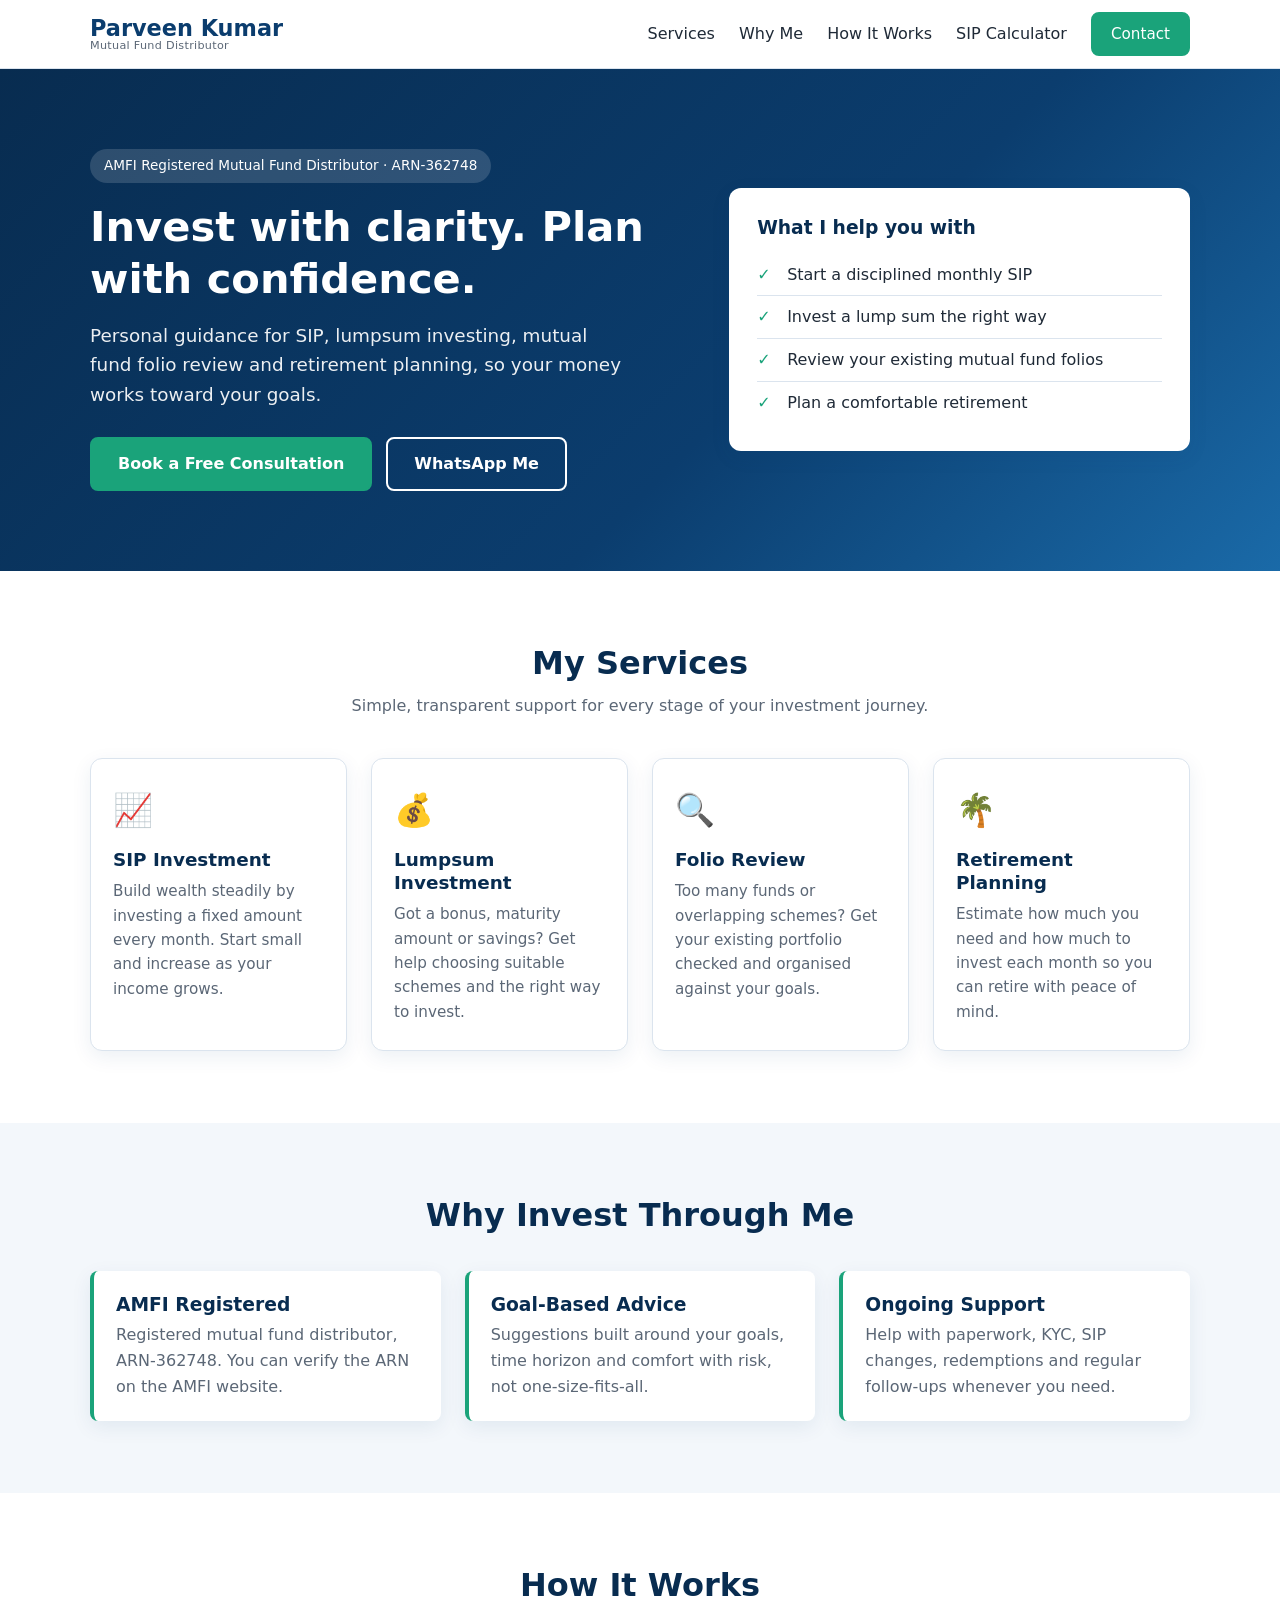
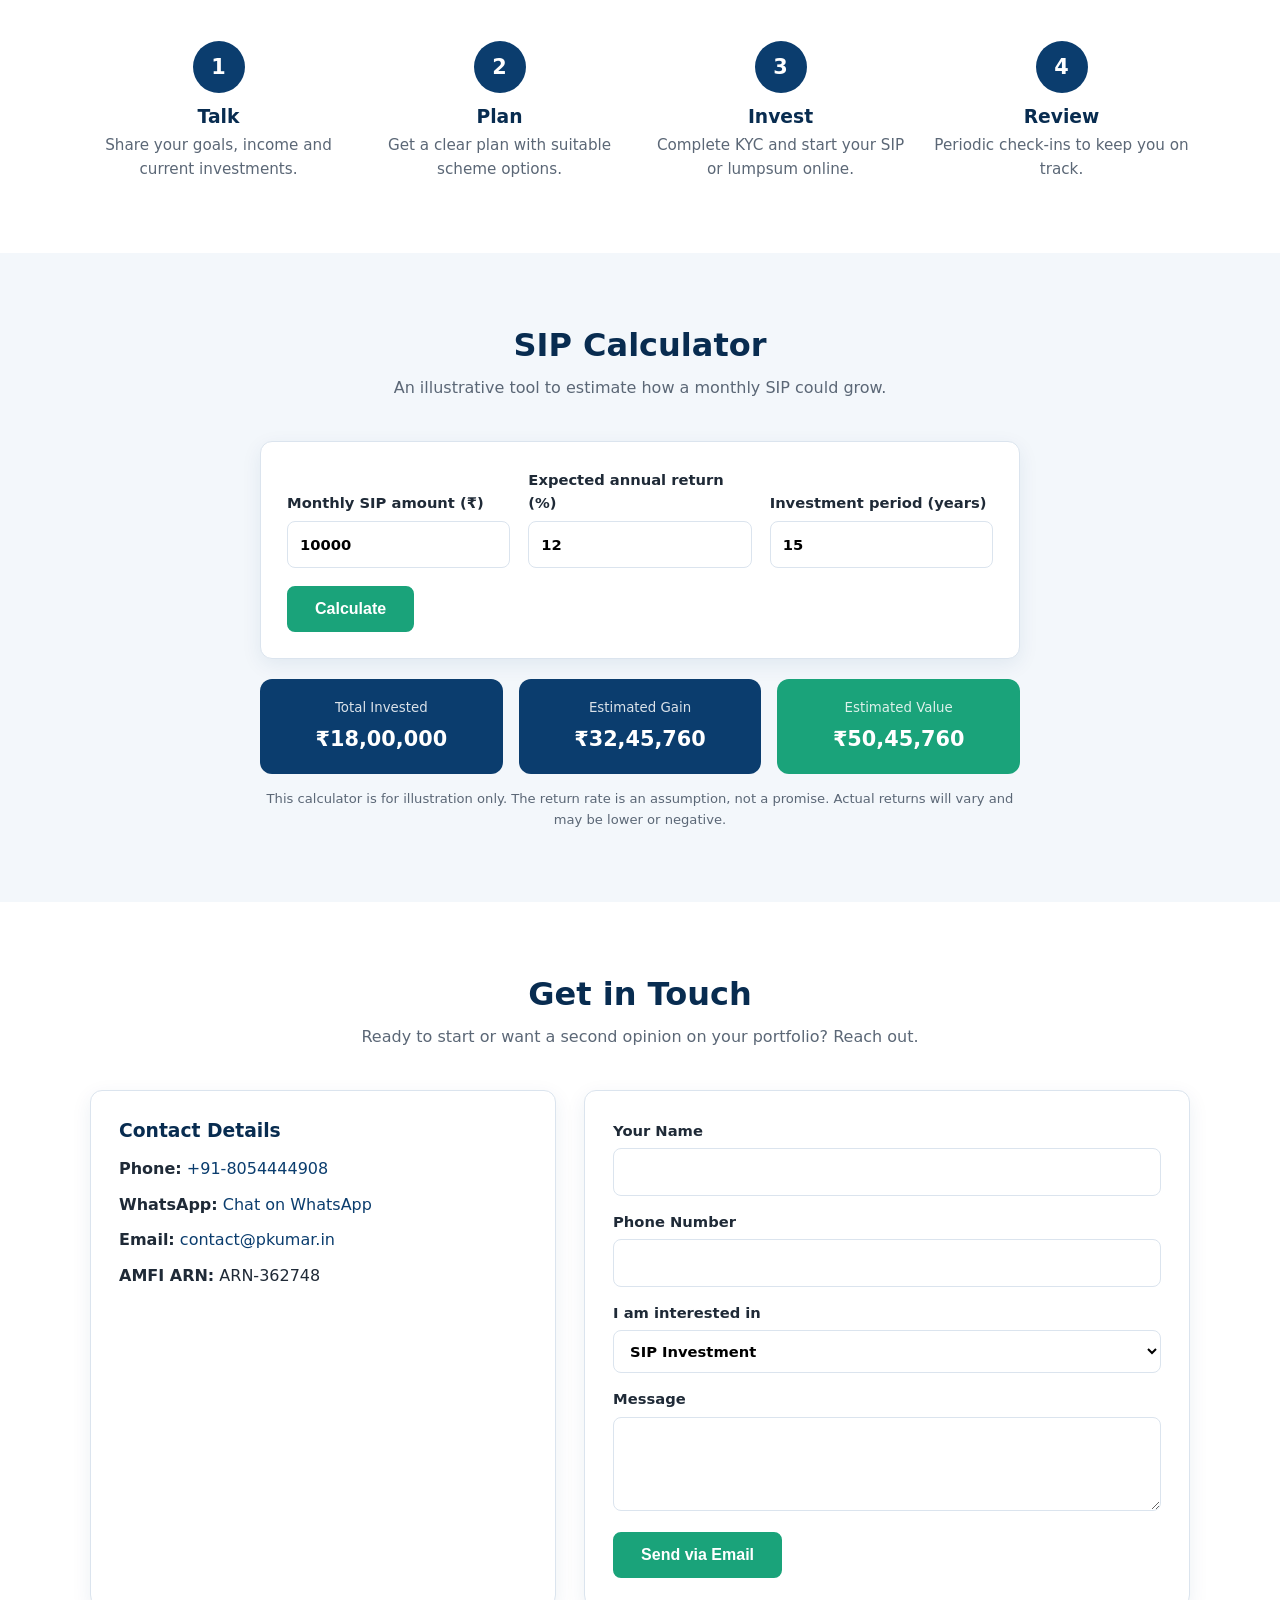
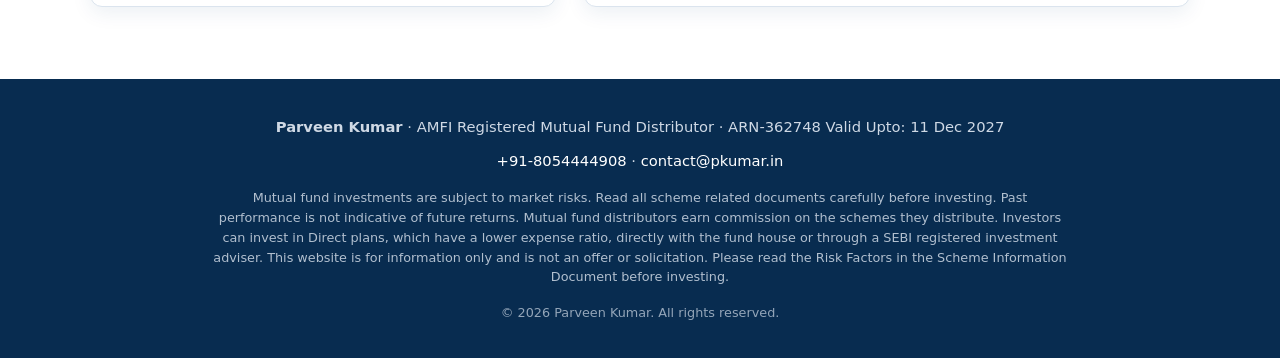
<file: index.html>
<!DOCTYPE html>
<html lang="en">
<head>
  <!-- Google tag (gtag.js) -->
<script async src="https://www.googletagmanager.com/gtag/js?id=G-KS5QS2M92Y"></script>
<script>
  window.dataLayer = window.dataLayer || [];
  function gtag(){dataLayer.push(arguments);}
  gtag('js', new Date());

  gtag('config', 'G-KS5QS2M92Y');
</script>
  <script async src="https://pagead2.googlesyndication.com/pagead/js/adsbygoogle.js?client=ca-pub-7495064060421235"
     crossorigin="anonymous"></script>
  <meta charset="UTF-8">
  <meta name="viewport" content="width=device-width, initial-scale=1">
  <title>Parveen Kumar | AMFI Registered Mutual Fund Distributor | SIP, Lumpsum, Retirement Planning</title>
  <meta name="description" content="AMFI registered mutual fund distributor (ARN-362748). Help with SIP, lumpsum investments, mutual fund folio review and retirement planning.">
  <link rel="stylesheet" href="stylef.css">
  <link rel="icon" href="favicon.svg" type="image/svg+xml">
</head>
<body>

  <header class="site-header">
    <div class="container header-inner">
      <a href="#home" class="logo">Parveen Kumar<span>Mutual Fund Distributor</span></a>
      <button class="nav-toggle" id="navToggle" aria-label="Toggle menu" aria-expanded="false">&#9776;</button>
      <nav class="nav" id="nav">
        <a href="#services">Services</a>
        <a href="#why">Why Me</a>
        <a href="#process">How It Works</a>
        <a href="#calculator">SIP Calculator</a>
        <a href="#contact" class="btn btn-small">Contact</a>
      </nav>
    </div>
  </header>

  <main>
    <!-- HERO -->
    <section class="hero" id="home">
      <div class="container hero-inner">
        <div class="hero-text">
          <p class="badge">AMFI Registered Mutual Fund Distributor &middot; ARN-362748</p>
          <h1>Invest with clarity. Plan with confidence.</h1>
          <p class="lead">Personal guidance for SIP, lumpsum investing, mutual fund folio review and retirement planning, so your money works toward your goals.</p>
          <div class="hero-actions">
            <a href="#contact" class="btn">Book a Free Consultation</a>
            <a href="https://wa.me/918054444908" class="btn btn-outline" target="_blank" rel="noopener">WhatsApp Me</a>
          </div>
        </div>
        <div class="hero-card">
          <h3>What I help you with</h3>
          <ul class="tick-list">
            <li>Start a disciplined monthly SIP</li>
            <li>Invest a lump sum the right way</li>
            <li>Review your existing mutual fund folios</li>
            <li>Plan a comfortable retirement</li>
          </ul>
        </div>
      </div>
    </section>

    <!-- SERVICES -->
    <section class="section" id="services">
      <div class="container">
        <h2 class="section-title">My Services</h2>
        <p class="section-sub">Simple, transparent support for every stage of your investment journey.</p>
        <div class="grid grid-4">
          <article class="card">
            <div class="icon">&#128200;</div>
            <h3>SIP Investment</h3>
            <p>Build wealth steadily by investing a fixed amount every month. Start small and increase as your income grows.</p>
          </article>
          <article class="card">
            <div class="icon">&#128176;</div>
            <h3>Lumpsum Investment</h3>
            <p>Got a bonus, maturity amount or savings? Get help choosing suitable schemes and the right way to invest.</p>
          </article>
          <article class="card">
            <div class="icon">&#128269;</div>
            <h3>Folio Review</h3>
            <p>Too many funds or overlapping schemes? Get your existing portfolio checked and organised against your goals.</p>
          </article>
          <article class="card">
            <div class="icon">&#127796;</div>
            <h3>Retirement Planning</h3>
            <p>Estimate how much you need and how much to invest each month so you can retire with peace of mind.</p>
          </article>
        </div>
      </div>
    </section>

    <!-- WHY -->
    <section class="section section-alt" id="why">
      <div class="container">
        <h2 class="section-title">Why Invest Through Me</h2>
        <div class="grid grid-3">
          <div class="feature">
            <h3>AMFI Registered</h3>
            <p>Registered mutual fund distributor, ARN-362748. You can verify the ARN on the AMFI website.</p>
          </div>
          <div class="feature">
            <h3>Goal-Based Advice</h3>
            <p>Suggestions built around your goals, time horizon and comfort with risk, not one-size-fits-all.</p>
          </div>
          <div class="feature">
            <h3>Ongoing Support</h3>
            <p>Help with paperwork, KYC, SIP changes, redemptions and regular follow-ups whenever you need.</p>
          </div>
        </div>
      </div>
    </section>

    <!-- PROCESS -->
    <section class="section" id="process">
      <div class="container">
        <h2 class="section-title">How It Works</h2>
        <div class="steps">
          <div class="step"><span>1</span><h3>Talk</h3><p>Share your goals, income and current investments.</p></div>
          <div class="step"><span>2</span><h3>Plan</h3><p>Get a clear plan with suitable scheme options.</p></div>
          <div class="step"><span>3</span><h3>Invest</h3><p>Complete KYC and start your SIP or lumpsum online.</p></div>
          <div class="step"><span>4</span><h3>Review</h3><p>Periodic check-ins to keep you on track.</p></div>
        </div>
      </div>
    </section>

    <!-- CALCULATOR -->
    <section class="section section-alt" id="calculator">
      <div class="container narrow">
        <h2 class="section-title">SIP Calculator</h2>
        <p class="section-sub">An illustrative tool to estimate how a monthly SIP could grow.</p>
        <form class="calc" id="sipForm" onsubmit="return false;">
          <label>Monthly SIP amount (&#8377;)
            <input type="number" id="sipAmount" value="10000" min="500" step="500">
          </label>
          <label>Expected annual return (%)
            <input type="number" id="sipRate" value="12" min="1" max="30" step="0.5">
          </label>
          <label>Investment period (years)
            <input type="number" id="sipYears" value="15" min="1" max="40">
          </label>
          <button type="button" class="btn" id="calcBtn">Calculate</button>
        </form>
        <div class="calc-result" id="calcResult" aria-live="polite">
          <div><small>Total Invested</small><strong id="rInvested">&#8377;0</strong></div>
          <div><small>Estimated Gain</small><strong id="rGain">&#8377;0</strong></div>
          <div><small>Estimated Value</small><strong id="rTotal">&#8377;0</strong></div>
        </div>
        <p class="note">This calculator is for illustration only. The return rate is an assumption, not a promise. Actual returns will vary and may be lower or negative.</p>
      </div>
    </section>

    <!-- CONTACT -->
    <section class="section" id="contact">
      <div class="container">
        <h2 class="section-title">Get in Touch</h2>
        <p class="section-sub">Ready to start or want a second opinion on your portfolio? Reach out.</p>
        <div class="contact-grid">
          <div class="contact-box">
            <h3>Contact Details</h3>
            <p><strong>Phone:</strong> <a href="tel:+918054444908">+91-8054444908</a></p>
            <p><strong>WhatsApp:</strong> <a href="https://wa.me/918054444908" target="_blank" rel="noopener">Chat on WhatsApp</a></p>
            <p><strong>Email:</strong> <a href="mailto:contact@pkumar.in">contact@pkumar.in</a></p>
            <p><strong>AMFI ARN:</strong> ARN-362748</p>
          </div>
          <form class="contact-form" id="contactForm">
            <label>Your Name
              <input type="text" id="cName" required>
            </label>
            <label>Phone Number
              <input type="tel" id="cPhone" required>
            </label>
            <label>I am interested in
              <select id="cService">
                <option>SIP Investment</option>
                <option>Lumpsum Investment</option>
                <option>Folio Review</option>
                <option>Retirement Planning</option>
                <option>Other</option>
              </select>
            </label>
            <label>Message
              <textarea id="cMsg" rows="3"></textarea>
            </label>
            <button type="submit" class="btn">Send via Email</button>
          </form>
        </div>
      </div>
    </section>
  </main>

  <footer class="site-footer">
    <div class="container">
      <p><strong>Parveen Kumar</strong> &middot; AMFI Registered Mutual Fund Distributor &middot; ARN-362748 Valid Upto: 11 Dec 2027 </p>
      <p>
        <a href="tel:+918054444908">+91-8054444908</a> &middot;
        <a href="mailto:contact@pkumar.in">contact@pkumar.in</a>
      </p>
      <p class="disclaimer">
        Mutual fund investments are subject to market risks. Read all scheme related documents carefully before investing.
        Past performance is not indicative of future returns. Mutual fund distributors earn commission on the schemes they distribute.
        Investors can invest in Direct plans, which have a lower expense ratio, directly with the fund house or through
        a SEBI registered investment adviser. This website is for information only and is not an offer or solicitation.
        Please read the Risk Factors in the Scheme Information Document before investing.
      </p>
      <p class="copy">&copy; <span id="year"></span> Parveen Kumar. All rights reserved.</p>
    </div>
  </footer>

  <script>
    // Mobile menu
    var toggle = document.getElementById('navToggle');
    var nav = document.getElementById('nav');
    toggle.addEventListener('click', function () {
      var open = nav.classList.toggle('open');
      toggle.setAttribute('aria-expanded', open);
    });
    nav.querySelectorAll('a').forEach(function (a) {
      a.addEventListener('click', function () { nav.classList.remove('open'); });
    });

    // Year
    document.getElementById('year').textContent = new Date().getFullYear();

    // SIP calculator
    function inr(n) { return '\u20B9' + Math.round(n).toLocaleString('en-IN'); }
    function calcSip() {
      var p = parseFloat(document.getElementById('sipAmount').value) || 0;
      var r = (parseFloat(document.getElementById('sipRate').value) || 0) / 100 / 12;
      var n = (parseFloat(document.getElementById('sipYears').value) || 0) * 12;
      var total = r === 0 ? p * n : p * ((Math.pow(1 + r, n) - 1) / r) * (1 + r);
      var invested = p * n;
      document.getElementById('rInvested').textContent = inr(invested);
      document.getElementById('rGain').textContent = inr(total - invested);
      document.getElementById('rTotal').textContent = inr(total);
    }
    document.getElementById('calcBtn').addEventListener('click', calcSip);
    calcSip();

    // Contact form -> opens email app
    document.getElementById('contactForm').addEventListener('submit', function (e) {
      e.preventDefault();
      var name = document.getElementById('cName').value;
      var phone = document.getElementById('cPhone').value;
      var service = document.getElementById('cService').value;
      var msg = document.getElementById('cMsg').value;
      var subject = 'Enquiry: ' + service;
      var body = 'Name: ' + name + '\nPhone: ' + phone + '\nInterested in: ' + service + '\n\n' + msg;
      window.location.href = 'mailto:contact@pkumar.in?subject=' + encodeURIComponent(subject) +
        '&body=' + encodeURIComponent(body);
    });
  </script>
</body>
</html>
</file>
<file: stylef.css>
/* ---------- Base ---------- */
:root {
  --primary: #0b3d6e;
  --primary-dark: #082c50;
  --accent: #1aa37a;
  --accent-dark: #148663;
  --bg: #ffffff;
  --bg-alt: #f3f7fb;
  --text: #1f2a37;
  --muted: #5b6776;
  --border: #dbe4ee;
  --radius: 12px;
  --shadow: 0 6px 20px rgba(11, 61, 110, 0.08);
}

* { box-sizing: border-box; margin: 0; padding: 0; }

html { scroll-behavior: smooth; scroll-padding-top: 76px; }

body {
  font-family: "Segoe UI", system-ui, -apple-system, Roboto, Arial, sans-serif;
  color: var(--text);
  background: var(--bg);
  line-height: 1.6;
}

a { color: var(--primary); text-decoration: none; }
a:hover { text-decoration: underline; }

.container { width: 92%; max-width: 1100px; margin: 0 auto; }
.container.narrow { max-width: 760px; }

h1, h2, h3 { line-height: 1.25; color: var(--primary-dark); }

/* ---------- Buttons ---------- */
.btn {
  display: inline-block;
  background: var(--accent);
  color: #fff;
  border: 2px solid var(--accent);
  padding: 12px 26px;
  border-radius: 8px;
  font-size: 1rem;
  font-weight: 600;
  cursor: pointer;
  transition: background 0.2s, transform 0.2s;
}
.btn:hover { background: var(--accent-dark); border-color: var(--accent-dark); text-decoration: none; transform: translateY(-1px); }
.btn-outline { background: transparent; color: #fff; border-color: #fff; }
.btn-outline:hover { background: rgba(255, 255, 255, 0.15); border-color: #fff; }
.btn-small { padding: 8px 18px; font-size: 0.95rem; color: #fff !important; }

/* ---------- Header ---------- */
.site-header {
  position: sticky;
  top: 0;
  z-index: 100;
  background: #fff;
  border-bottom: 1px solid var(--border);
}
.header-inner {
  display: flex;
  align-items: center;
  justify-content: space-between;
  min-height: 68px;
}
.logo {
  font-size: 1.4rem;
  font-weight: 700;
  color: var(--primary);
  display: flex;
  flex-direction: column;
  line-height: 1.1;
}
.logo:hover { text-decoration: none; }
.logo span { font-size: 0.7rem; font-weight: 500; color: var(--muted); letter-spacing: 0.3px; }

.nav { display: flex; align-items: center; gap: 24px; }
.nav a { color: var(--text); font-weight: 500; }
.nav a:hover { color: var(--accent); text-decoration: none; }

.nav-toggle {
  display: none;
  background: none;
  border: none;
  font-size: 1.8rem;
  color: var(--primary);
  cursor: pointer;
}

/* ---------- Hero ---------- */
.hero {
  background: linear-gradient(135deg, var(--primary-dark), var(--primary) 60%, #1a6aa8);
  color: #fff;
  padding: 80px 0;
}
.hero-inner {
  display: grid;
  grid-template-columns: 1.3fr 1fr;
  gap: 40px;
  align-items: center;
}
.badge {
  display: inline-block;
  background: rgba(255, 255, 255, 0.15);
  padding: 6px 14px;
  border-radius: 999px;
  font-size: 0.85rem;
  margin-bottom: 18px;
}
.hero h1 { color: #fff; font-size: 2.6rem; margin-bottom: 16px; }
.lead { font-size: 1.15rem; opacity: 0.92; margin-bottom: 28px; max-width: 540px; }
.hero-actions { display: flex; gap: 14px; flex-wrap: wrap; }

.hero-card {
  background: #fff;
  color: var(--text);
  padding: 28px;
  border-radius: var(--radius);
  box-shadow: var(--shadow);
}
.hero-card h3 { margin-bottom: 14px; }
.tick-list { list-style: none; }
.tick-list li { padding: 8px 0 8px 30px; position: relative; border-bottom: 1px solid var(--border); }
.tick-list li:last-child { border-bottom: none; }
.tick-list li::before {
  content: "\2713";
  position: absolute;
  left: 0;
  color: var(--accent);
  font-weight: 700;
}

/* ---------- Sections ---------- */
.section { padding: 72px 0; }
.section-alt { background: var(--bg-alt); }
.section-title { text-align: center; font-size: 2rem; margin-bottom: 10px; }
.section-sub { text-align: center; color: var(--muted); margin-bottom: 40px; }

.grid { display: grid; gap: 24px; }
.grid-4 { grid-template-columns: repeat(4, 1fr); }
.grid-3 { grid-template-columns: repeat(3, 1fr); margin-top: 36px; }

.card {
  background: #fff;
  border: 1px solid var(--border);
  border-radius: var(--radius);
  padding: 26px 22px;
  box-shadow: var(--shadow);
  transition: transform 0.2s;
}
.card:hover { transform: translateY(-4px); }
.card .icon { font-size: 2rem; margin-bottom: 12px; }
.card h3 { margin-bottom: 8px; font-size: 1.15rem; }
.card p { color: var(--muted); font-size: 0.95rem; }

.feature {
  background: #fff;
  border-left: 4px solid var(--accent);
  padding: 22px;
  border-radius: 8px;
  box-shadow: var(--shadow);
}
.feature h3 { margin-bottom: 6px; }
.feature p { color: var(--muted); }

/* ---------- Steps ---------- */
.steps {
  display: grid;
  grid-template-columns: repeat(4, 1fr);
  gap: 24px;
  margin-top: 36px;
  text-align: center;
}
.step span {
  display: inline-flex;
  align-items: center;
  justify-content: center;
  width: 52px;
  height: 52px;
  border-radius: 50%;
  background: var(--primary);
  color: #fff;
  font-size: 1.3rem;
  font-weight: 700;
  margin-bottom: 12px;
}
.step h3 { margin-bottom: 4px; }
.step p { color: var(--muted); font-size: 0.95rem; }

/* ---------- Calculator ---------- */
.calc {
  background: #fff;
  padding: 26px;
  border-radius: var(--radius);
  border: 1px solid var(--border);
  box-shadow: var(--shadow);
  display: grid;
  grid-template-columns: repeat(3, 1fr);
  gap: 18px;
  align-items: end;
}
.calc .btn { grid-column: 1 / -1; justify-self: start; }

label { display: block; font-weight: 600; font-size: 0.92rem; }
input, select, textarea {
  width: 100%;
  margin-top: 6px;
  padding: 11px 12px;
  border: 1px solid var(--border);
  border-radius: 8px;
  font: inherit;
  background: #fff;
}
input:focus, select:focus, textarea:focus {
  outline: 2px solid var(--accent);
  border-color: var(--accent);
}

.calc-result {
  display: grid;
  grid-template-columns: repeat(3, 1fr);
  gap: 16px;
  margin-top: 20px;
  text-align: center;
}
.calc-result div {
  background: var(--primary);
  color: #fff;
  padding: 18px 10px;
  border-radius: var(--radius);
}
.calc-result div:last-child { background: var(--accent); }
.calc-result small { display: block; opacity: 0.85; margin-bottom: 4px; }
.calc-result strong { font-size: 1.3rem; }

.note { margin-top: 14px; font-size: 0.82rem; color: var(--muted); text-align: center; }

/* ---------- Contact ---------- */
.contact-grid {
  display: grid;
  grid-template-columns: 1fr 1.3fr;
  gap: 28px;
}
.contact-box, .contact-form {
  background: #fff;
  border: 1px solid var(--border);
  border-radius: var(--radius);
  padding: 28px;
  box-shadow: var(--shadow);
}
.contact-box h3 { margin-bottom: 14px; }
.contact-box p { margin-bottom: 10px; }
.contact-form label { margin-bottom: 14px; }

/* ---------- Footer ---------- */
.site-footer {
  background: var(--primary-dark);
  color: #cfd9e5;
  padding: 36px 0 24px;
  text-align: center;
  font-size: 0.92rem;
}
.site-footer a { color: #fff; }
.site-footer p { margin-bottom: 10px; }
.disclaimer {
  max-width: 860px;
  margin: 16px auto !important;
  font-size: 0.8rem;
  line-height: 1.55;
  opacity: 0.85;
}
.copy { font-size: 0.8rem; opacity: 0.7; }

/* ---------- Responsive ---------- */
@media (max-width: 960px) {
  .grid-4 { grid-template-columns: repeat(2, 1fr); }
  .steps { grid-template-columns: repeat(2, 1fr); }
}

@media (max-width: 760px) {
  .nav-toggle { display: block; }
  .nav {
    display: none;
    position: absolute;
    top: 68px;
    left: 0;
    right: 0;
    background: #fff;
    flex-direction: column;
    align-items: flex-start;
    gap: 0;
    padding: 10px 4%;
    border-bottom: 1px solid var(--border);
  }
  .nav.open { display: flex; }
  .nav a { padding: 12px 0; width: 100%; }
  .nav .btn-small { text-align: center; margin: 8px 0; }

  .hero { padding: 56px 0; }
  .hero-inner { grid-template-columns: 1fr; }
  .hero h1 { font-size: 2rem; }

  .grid-3, .contact-grid, .calc, .calc-result { grid-template-columns: 1fr; }
  .section { padding: 52px 0; }
}

@media (max-width: 520px) {
  .grid-4, .steps { grid-template-columns: 1fr; }
}
</file>
